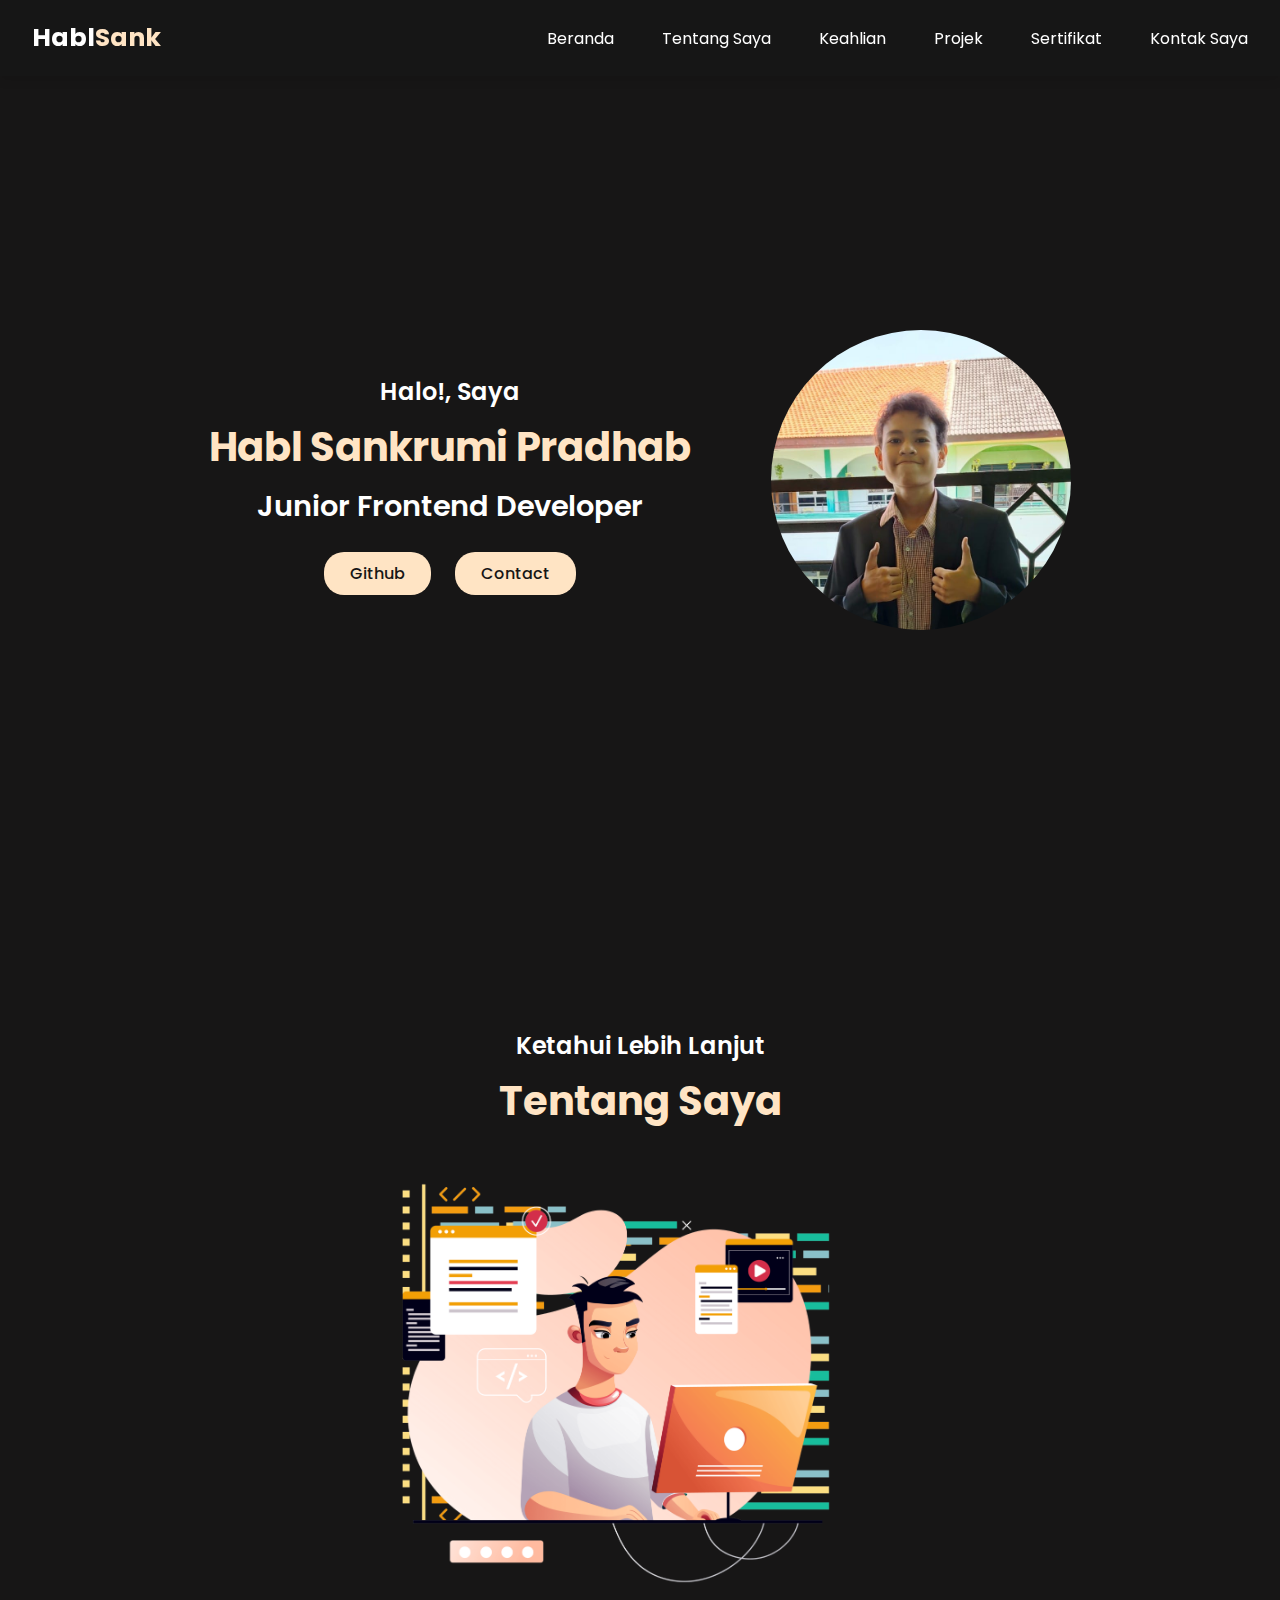
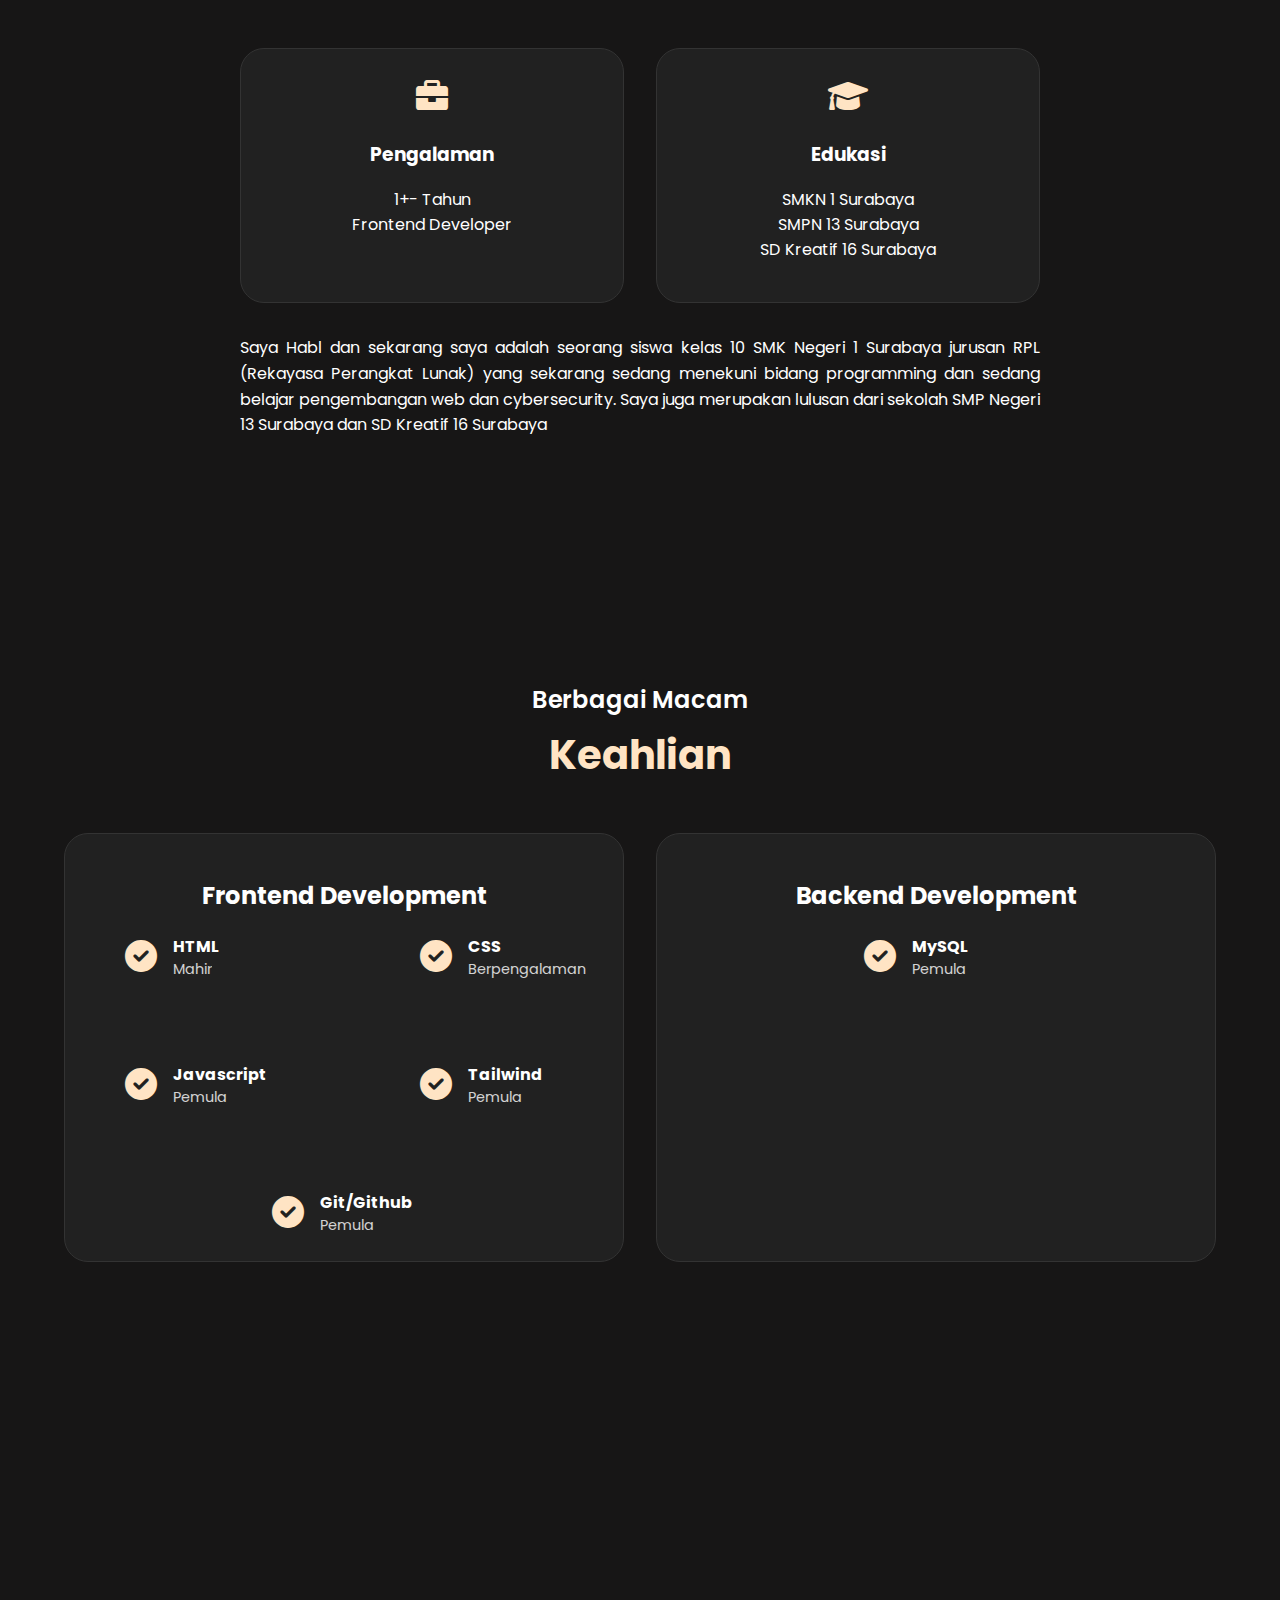
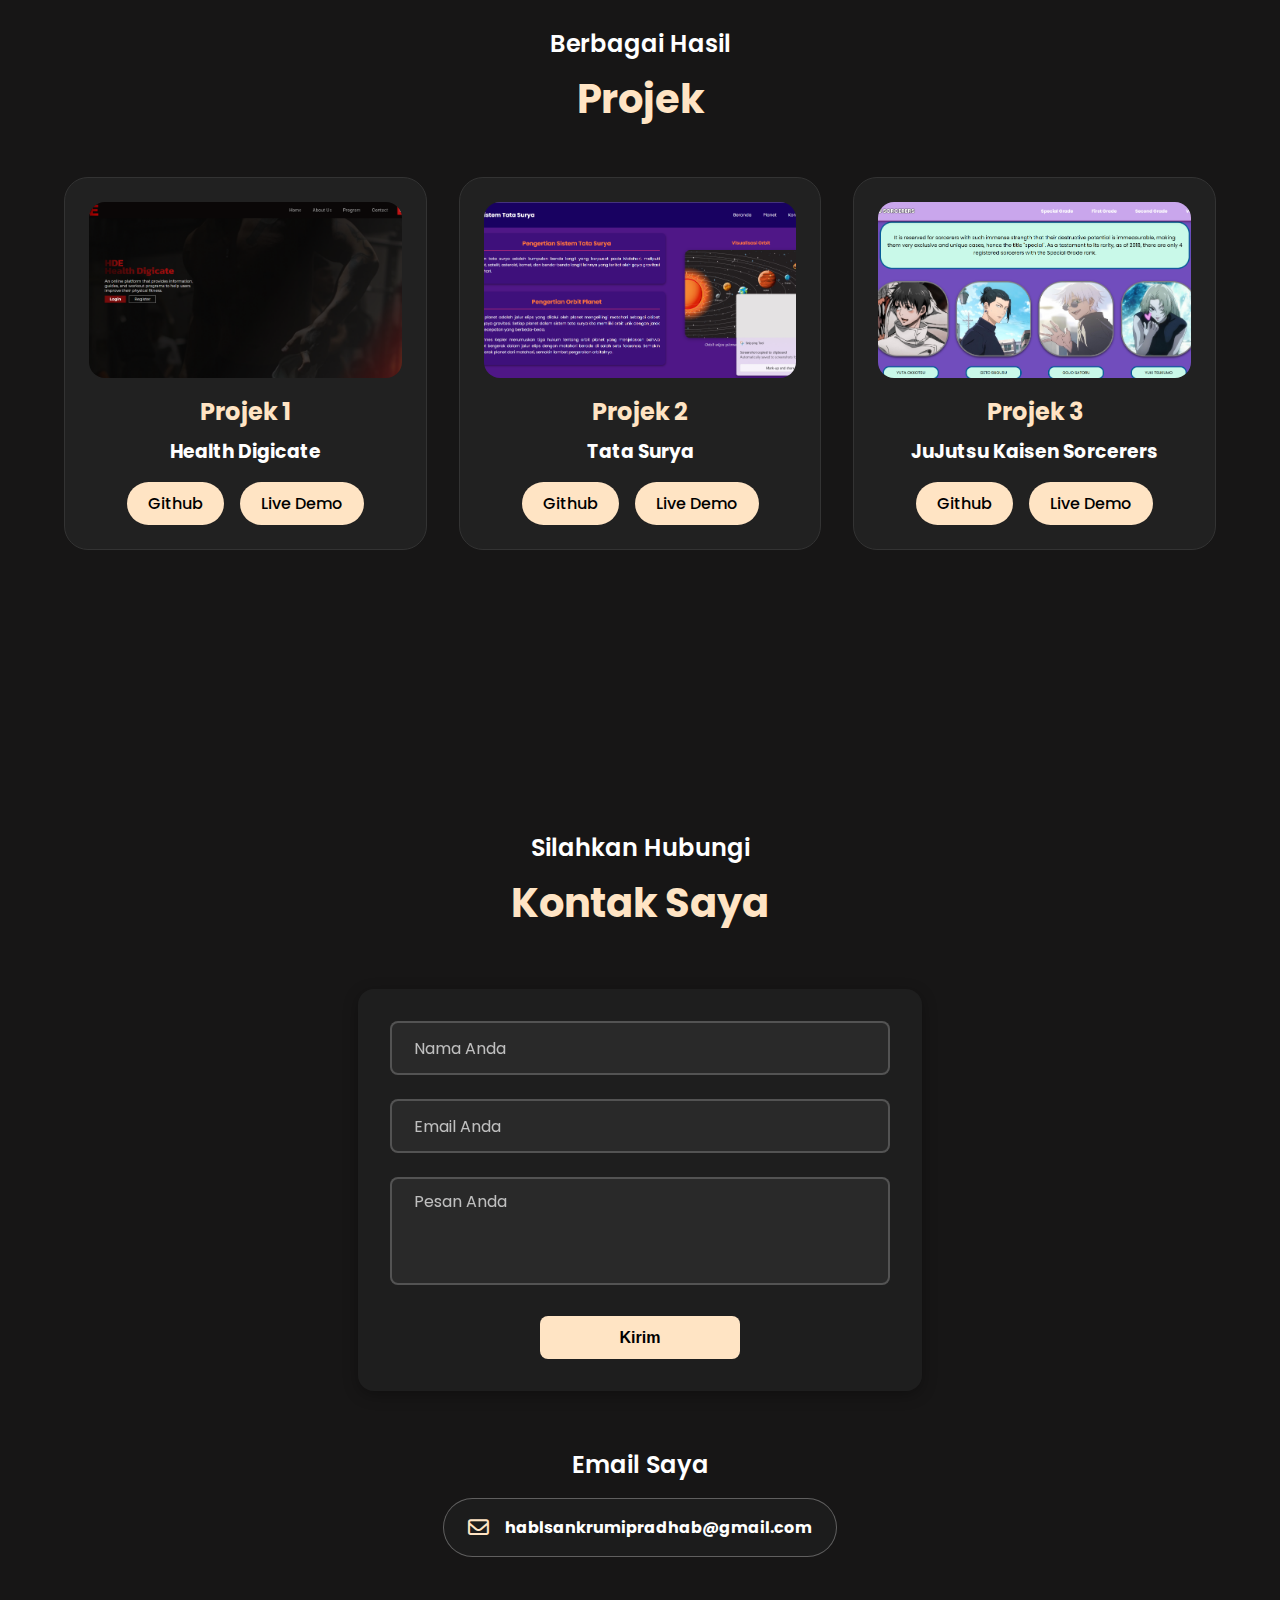
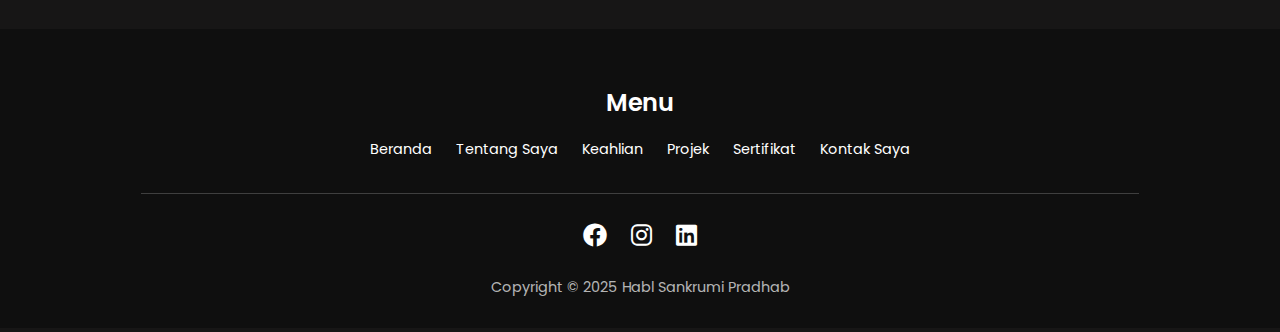
<file: index.html>
<!DOCTYPE html>
<html lang="en">
  <head>
    <meta charset="UTF-8" />
    <meta name="viewport" content="width=device-width, initial-scale=1.0" />
    <link rel="stylesheet" href="style.css" />
    <link rel="stylesheet" href="https://cdnjs.cloudflare.com/ajax/libs/font-awesome/6.0.0-beta3/css/all.min.css">
    <link rel="preconnect" href="https://fonts.googleapis.com" />
    <link rel="preconnect" href="https://fonts.gstatic.com" crossorigin />
    <link href="https://fonts.googleapis.com/css2?family=Poppins:ital,wght@0,100;0,200;0,300;0,400;0,500;0,600;0,700;0,800;0,900;1,100;1,200;1,300;1,400;1,500;1,600;1,700;1,800;1,900&display=swap"
      rel="stylesheet"/>
    <title>Portofolio</title>

  </head>
  <body>
    <header>
      <nav>
        <div class="judul">
          <h1>Habl</h1>
          <h2>Sank</h2>
        </div>
        <div class="navbar-nav">
          <ul class="menu">
            <li><a href="#home">Beranda</a></li>
            <li><a href="#about">Tentang Saya</a></li>
            <li><a href="#skill">Keahlian</a></li>
            <li><a href="#project">Projek</a></li>
            <li><a href="#certificate">Sertifikat</a></li>
            <li><a href="#contact">Kontak Saya</a></li>
          </ul>
        </div>

        <div class="hamburger-container">
          <button class="hamburger"><i class="fa-solid fa-bars"></i></button>
        </div>

      </nav>
    </header>

    <section>
      <div class="home" id="home">
        <div class="home-page">

          <div class="home-text">
            <p class="paragraph-home">Halo!, Saya</p>
            <h1 class="name-home">Habl Sankrumi Pradhab</h1>
            <p class="paragraph-2-home">Junior Frontend Developer</p>
          </div>

          <div class="home-link">
            <a href="https://github.com/HablSank" class="github-link">Github</a>
            <a href="http://wa.me/6281259065059" class="contact-link">Contact</a>
          </div>

        </div>

        <div class="photo-home">
          <img class="photo-habl" src="assets/hablsank.jpg" alt="foto-habl">
        </div>

      </div>
    </section>


    <section>
      <div class="about" id="about">
        <div class="about-text"> 
          <p class="paragraph-home">Ketahui Lebih Lanjut</p>
          <h1 class="name-home">Tentang Saya</h1></div>
        <div class="section-about-container">

          <div class="about-picture">
            <img src="assets/fotoabout.png" alt="about-photo" class="about-photo-1">
          </div>

          <div class="about-detail-container">
            <div class="about-container">
              <div class="detail-container-1">
                <div class="icon-detail"><i class="fa-solid fa-briefcase"></i></div>
                <h3>Pengalaman</h3>
                <p> 1+- Tahun <br>Frontend Developer</p>
              </div>
              <div class="detail-container-1">
                <div class="icon-detail"><i class="fa-solid fa-graduation-cap"></i></div>
                <h3>Edukasi</h3>
                <p> SMKN 1 Surabaya <br>SMPN 13 Surabaya <br> SD Kreatif 16 Surabaya</p>
              </div>
            </div>
            <div class="text-about-container">
              <p>Saya Habl dan sekarang saya adalah seorang siswa kelas 10 SMK Negeri 1 Surabaya jurusan RPL (Rekayasa Perangkat Lunak) yang sekarang sedang menekuni bidang programming dan sedang belajar pengembangan web dan cybersecurity. Saya juga merupakan lulusan dari sekolah SMP Negeri 13 Surabaya dan SD Kreatif 16 Surabaya</p>
            </div>
          </div>        
        </div>
      </div>
    </section>

    <section>
      <div class="skill" id="skill">
        <div class="skill-text">
          <p class="paragraph-home">Berbagai Macam</p>
          <h1 class="name-home">Keahlian</h1>
        </div>
      <div class="skill-detail-container">
        <div class="skill-container">
          <div class="detail-container-2">
            <h2 class="skill-title">Frontend Development</h2>
            <div class="article-container">
              <article>
                <div class="icon-detail"><i class="fa-solid fa-circle-check"></i></div>
                <div>
                  <h3>HTML</h3>
                  <p>Mahir</p>
                </div>
              </article>
              <article>
                <div class="icon-detail"><i class="fa-solid fa-circle-check"></i></div>
                <div>
                  <h3>CSS</h3>
                  <p>Berpengalaman</p>
                </div>
              </article>
              <article>
                <div class="icon-detail"><i class="fa-solid fa-circle-check"></i></div>
                <div>
                  <h3>Javascript</h3>
                  <p>Pemula</p>
                </div>
              </article>
              <article>
                <div class="icon-detail"><i class="fa-solid fa-circle-check"></i></div>
                <div>
                  <h3>Tailwind</h3>
                  <p>Pemula</p>
                </div>
              </article>
              <article>
                <div class="icon-detail"><i class="fa-solid fa-circle-check"></i></div>
                <div>
                  <h3>Git/Github</h3>
                  <p>Pemula</p>
                </div>
              </article>

            </div>
          </div>
          <div class="detail-container-2">
            <h2 class="skill-title">Backend Development</h2>
            <div class="article-container">
              <article>
                <div class="icon-detail"><i class="fa-solid fa-circle-check"></i></div>
                <div>
                  <h3>MySQL</h3>
                  <p>Pemula</p>
                </div>
              </article>
            </div>
          </div>
        </div>
      </div>
    </div>
    </section>

    <section>
      <div class="project" id="project">
        <div class="project-text">
          <p class="paragraph-home">Berbagai Hasil</p>
          <h1 class="name-home">Projek</h1>
        </div>
        <div class="project-detail-container">
          <div class="detail-container-3 color-container">
            <div class="article-container">
              <img class="project-image" src="assets/Project HDE.png" alt="Project Health Digicate">
            </div>
            <h2 class="project-title">Projek 1</h2>
            <h3 class="project-sub-title">Health Digicate</h3>
            <div class="project-link">
              <a href="https://github.com/HablSank/ITC-Project">Github</a>
              <a href="https://hablsank.github.io/ITC-Project/">Live Demo</a>
            </div>
          </div>
          <div class="detail-container-3 color-container">
            <div class="article-container">
              <img class="project-image" src="assets/project orbit.png" alt="Project Tata Surya">
            </div>
            <h2 class="project-title">Projek 2</h2>
            <h3 class="project-sub-title">Tata Surya</h3>
            <div class="project-link">
              <a href="#project">Github</a>
              <a href="#project">Live Demo</a>
            </div>
          </div>
          <div class="detail-container-3 color-container">
            <div class="article-container">
              <img class="project-image" src="assets/Project JJK.png" alt="Project Jujutsu Kaisen Sorcerers">
            </div>
            <h2 class="project-title">Projek 3</h2>
            <h3 class="project-sub-title">JuJutsu Kaisen Sorcerers</h3>
            <div class="project-link">
              <a href="https://github.com/HablSank/Jujutsu-Website">Github</a>
              <a href="https://hablsank.github.io/Jujutsu-Website/">Live Demo</a>
            </div>
          </div>
        </div>
      </div>
    </section>


    <section>
      <div class="contact" id="contact">
        <div class="contact-text">
          <p class="paragraph-home">Silahkan Hubungi</p>
          <h1 class="name-home">Kontak Saya</h1>
        </div>
        <div class="contact-form">
            <form>
                <div class="input-group">
                    <input type="text" id="name" placeholder=" " required>
                    <label for="name">Nama Anda</label>
                </div>
                <div class="input-group">
                    <input type="email" id="email" placeholder=" " required>
                    <label for="email">Email Anda</label>
                </div>
                <div class="input-group">
                    <textarea id="message" placeholder=" " rows="4" required></textarea>
                    <label for="message">Pesan Anda</label>
                </div>
                <button type="submit">Kirim</button>
            </form>
        </div>
        <div class="contact-email">
          <p class="paragraph-home">Email Saya</p>
          <div class="email">
            <div class="icon-email"><i class="fa-regular fa-envelope"></i></div>
            <h2><a href="mailto:hablsankrumipradhab@gmail.com">hablsankrumipradhab@gmail.com</a></h2>
          </div>
        </div>
      </div>
    </section>

    <footer>
        <div class="shortcut-menu">
          <p class="paragraph-home">Menu</p>
          <ul class="menu">
            <li><a href="#home">Beranda</a></li>
            <li><a href="#about">Tentang Saya</a></li>
            <li><a href="#skill">Keahlian</a></li>
            <li><a href="#project">Projek</a></li>
            <li><a href="#certificate">Sertifikat</a></li>
            <li><a href="#contact">Kontak Saya</a></li>
          </ul>
        </div>
      <div class="footer-divider"></div>
      <div class="social-media">
        <a href="https://www.facebook.com/share/1EAqMPWF1z/" target="_blank"><i class="fab fa-facebook"></i></a>
        <!-- <a href="https://twitter.com" target="_blank"><i class="fab fa-twitter"></i></a> -->
        <a href="https://www.instagram.com/hablsank?igsh=YjV3ZGR1aHdkYmk3" target="_blank"><i class="fab fa-instagram"></i></a>
        <a href="https://www.linkedin.com/in/habl-sankrumi-pradhab-32588a354?utm_source=share&utm_campaign=share_via&utm_content=profile&utm_medium=android_app" target="_blank"><i class="fab fa-linkedin"></i></a>
      </div>
      <p>Copyright &#169; 2025 Habl Sankrumi Pradhab</p>
    </footer>
    <script src="main.js"></script>
  </body>
</html>
</file>
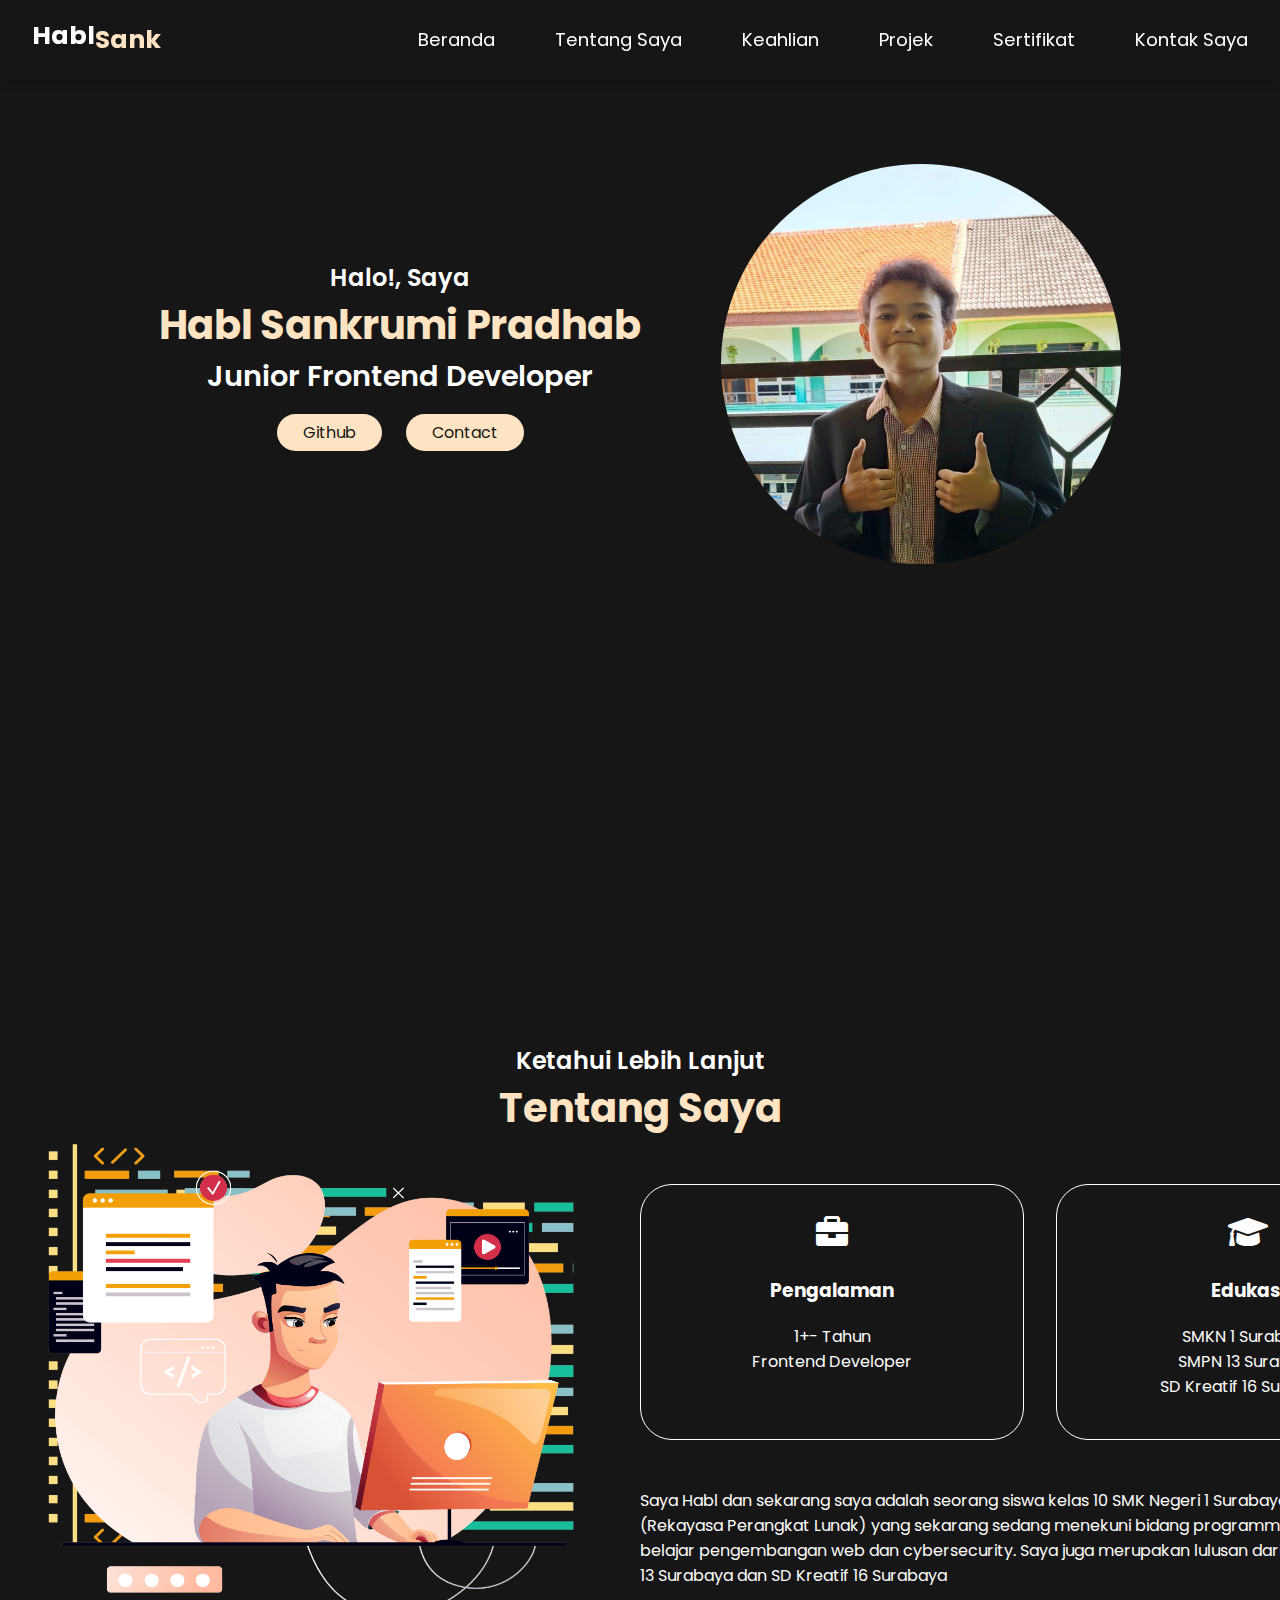
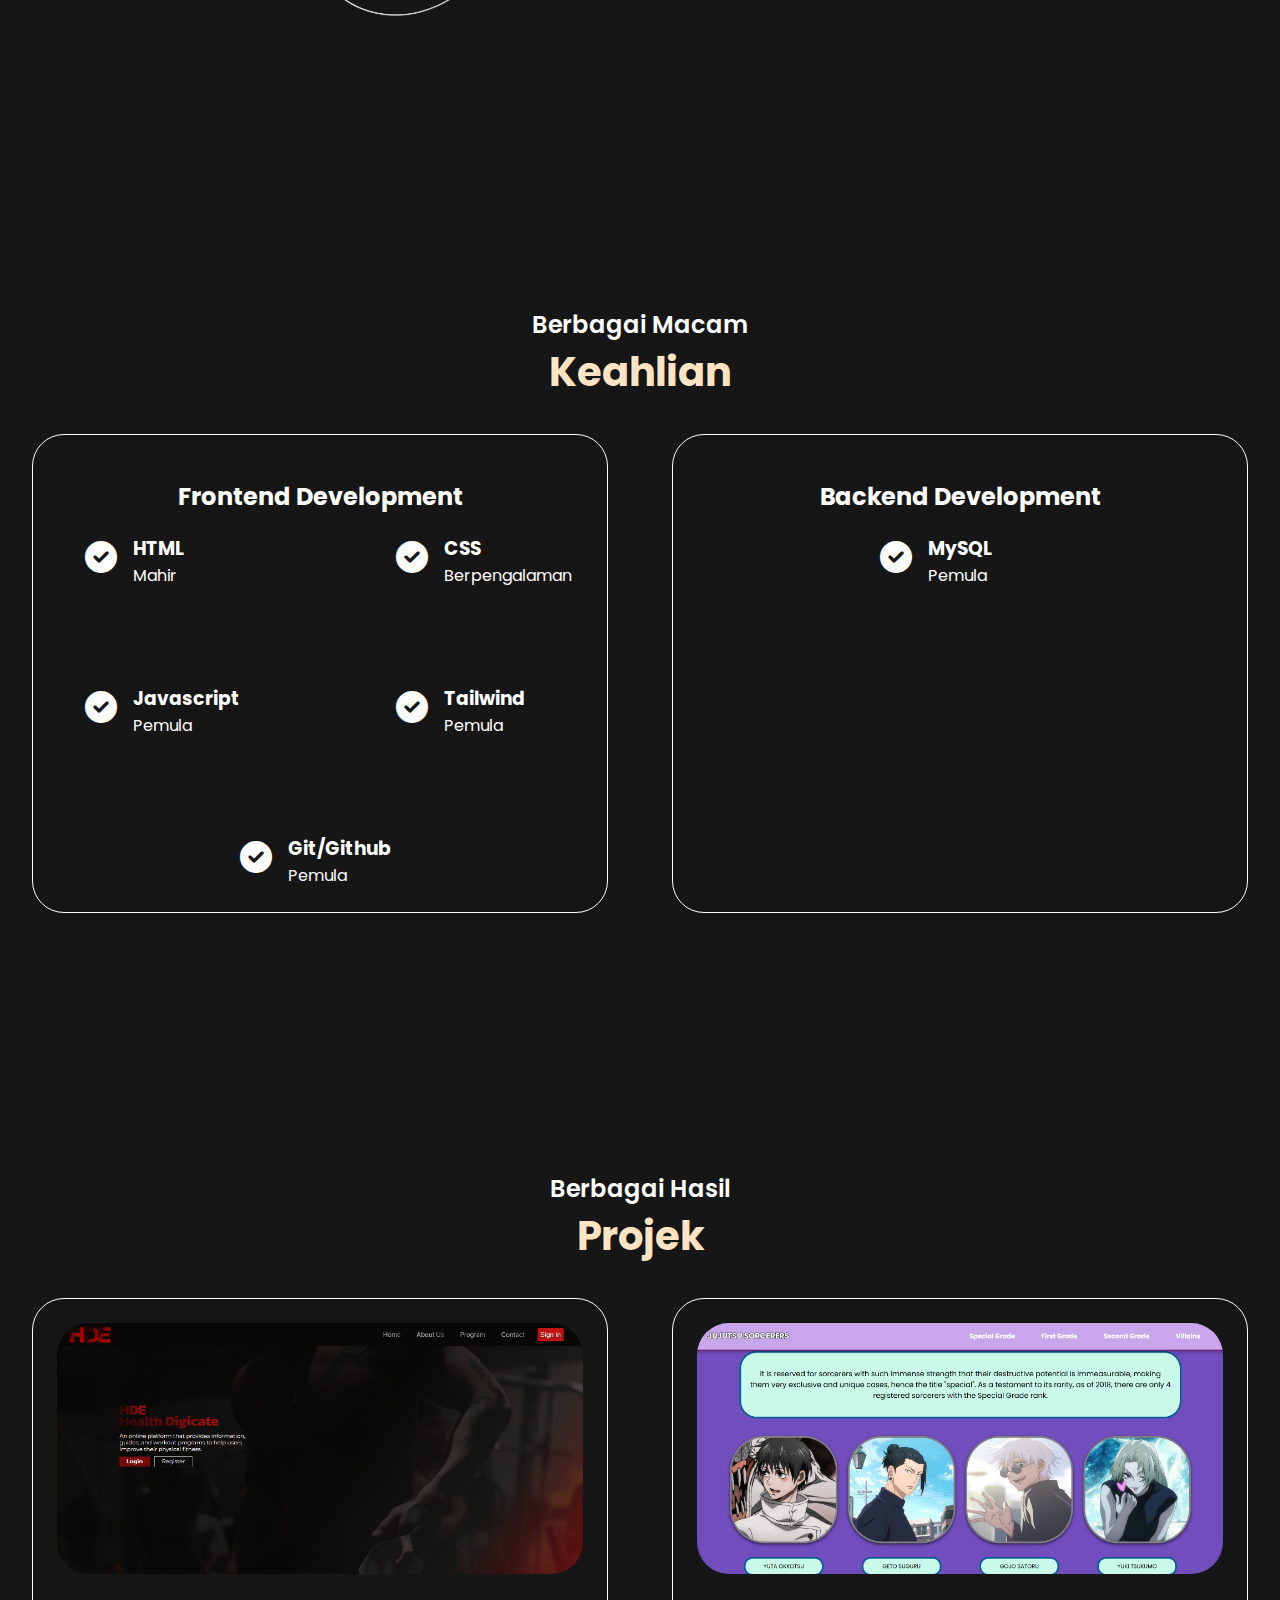
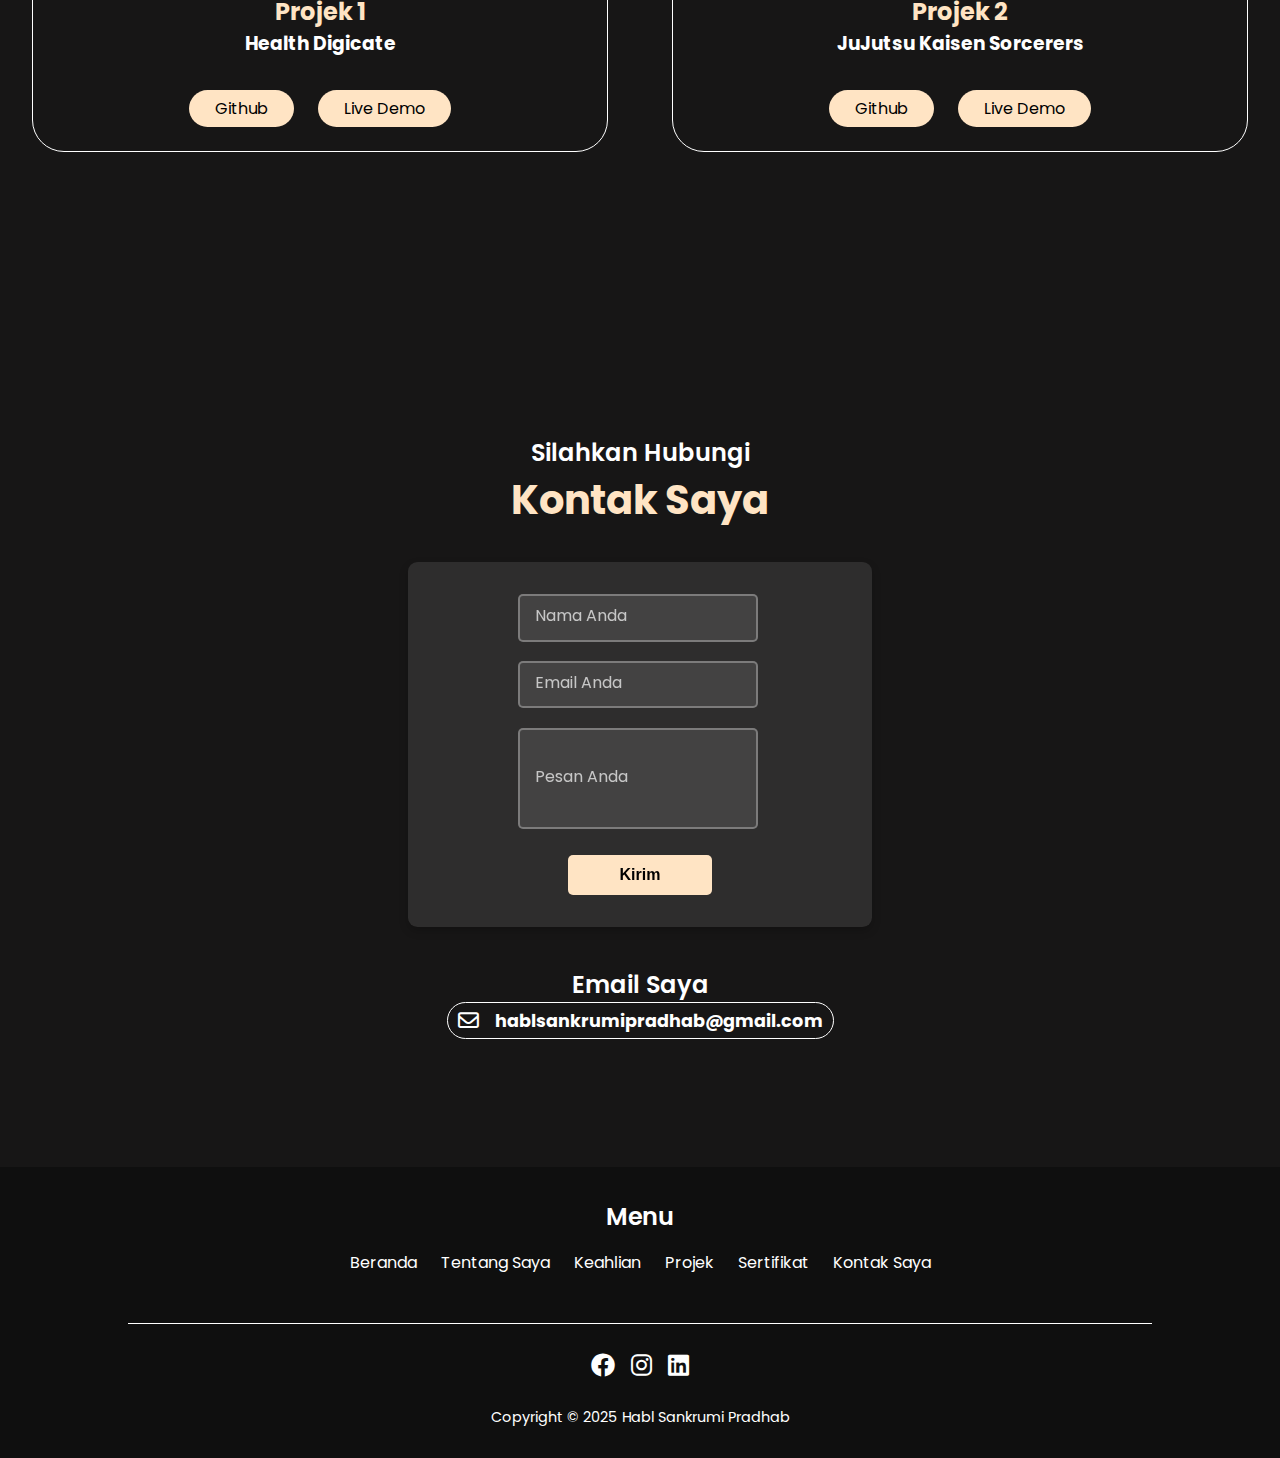
<file: porto.html>
<!DOCTYPE html>
<html lang="en">
  <head>
    <meta charset="UTF-8" />
    <meta name="viewport" content="width=device-width, initial-scale=1.0" />
    <link rel="stylesheet" href="porto.css" />
    <link rel="stylesheet" href="https://cdnjs.cloudflare.com/ajax/libs/font-awesome/6.0.0-beta3/css/all.min.css">
    <link rel="preconnect" href="https://fonts.googleapis.com" />
    <link rel="preconnect" href="https://fonts.gstatic.com" crossorigin />
    <link href="https://fonts.googleapis.com/css2?family=Poppins:ital,wght@0,100;0,200;0,300;0,400;0,500;0,600;0,700;0,800;0,900;1,100;1,200;1,300;1,400;1,500;1,600;1,700;1,800;1,900&display=swap"
      rel="stylesheet"/>
    <title>Portofolio</title>

  </head>
  <body>
    <header>
      <nav>
        <div class="judul">
          <h1>Habl</h1>
          <h2>Sank</h2>
        </div>
        <div class="navbar-nav">
          <ul class="menu">
            <li><a href="#home">Beranda</a></li>
            <li><a href="#about">Tentang Saya</a></li>
            <li><a href="#skill">Keahlian</a></li>
            <li><a href="#project">Projek</a></li>
            <li><a href="#certificate">Sertifikat</a></li>
            <li><a href="#contact">Kontak Saya</a></li>
          </ul>
        </div>

        <div class="hamburger-container">
          <button class="hamburger"><i class="fa-solid fa-bars"></i></button>
        </div>

      </nav>
    </header>

    <section>
      <div class="home" id="home">
        <div class="home-page">

          <div class="home-text">
            <p class="paragraph-home">Halo!, Saya</p>
            <h1 class="name-home">Habl Sankrumi Pradhab</h1>
            <p class="paragraph-2-home">Junior Frontend Developer</p>
          </div>

          <div class="home-link">
            <a href="https://github.com/HablSank" class="github-link">Github</a>
            <a href="http://wa.me/6281259065059" class="contact-link">Contact</a>
          </div>

        </div>

        <div class="photo-home">
          <img class="photo-habl" src="hablsank.jpg" alt="foto-habl">
        </div>

      </div>
    </section>


    <section>
      <div class="about" id="about">
        <div class="about-text"> 
          <p class="paragraph-home">Ketahui Lebih Lanjut</p>
          <h1 class="name-home">Tentang Saya</h1></div>
        <div class="section-about-container">

          <div class="about-picture">
            <img src="fotoabout.png" alt="about-photo" class="about-photo-1">
          </div>

          <div class="about-detail-container">
            <div class="about-container">
              <div class="detail-container-1">
                <div class="icon-detail"><i class="fa-solid fa-briefcase"></i></div>
                <h3>Pengalaman</h3>
                <p> 1+- Tahun <br>Frontend Developer</p>
              </div>
              <div class="detail-container-1">
                <div class="icon-detail"><i class="fa-solid fa-graduation-cap"></i></div>
                <h3>Edukasi</h3>
                <p> SMKN 1 Surabaya <br>SMPN 13 Surabaya <br> SD Kreatif 16 Surabaya</p>
              </div>
            </div>
            <div class="text-about-container">
              <p>Saya Habl dan sekarang saya adalah seorang siswa kelas 10 SMK Negeri 1 Surabaya jurusan RPL (Rekayasa Perangkat Lunak) yang sekarang sedang menekuni bidang programming dan sedang belajar pengembangan web dan cybersecurity. Saya juga merupakan lulusan dari sekolah SMP Negeri 13 Surabaya dan SD Kreatif 16 Surabaya</p>
            </div>
          </div>        
        </div>
      </div>
    </section>

    <section>
      <div class="skill" id="skill">
        <div class="skill-text">
          <p class="paragraph-home">Berbagai Macam</p>
          <h1 class="name-home">Keahlian</h1>
        </div>
      <div class="skill-detail-container">
        <div class="skill-container">
          <div class="detail-container-2">
            <h2 class="skill-title">Frontend Development</h2>
            <div class="article-container">
              <article>
                <div class="icon-detail"><i class="fa-solid fa-circle-check"></i></div>
                <div>
                  <h3>HTML</h3>
                  <p>Mahir</p>
                </div>
              </article>
              <article>
                <div class="icon-detail"><i class="fa-solid fa-circle-check"></i></div>
                <div>
                  <h3>CSS</h3>
                  <p>Berpengalaman</p>
                </div>
              </article>
              <article>
                <div class="icon-detail"><i class="fa-solid fa-circle-check"></i></div>
                <div>
                  <h3>Javascript</h3>
                  <p>Pemula</p>
                </div>
              </article>
              <article>
                <div class="icon-detail"><i class="fa-solid fa-circle-check"></i></div>
                <div>
                  <h3>Tailwind</h3>
                  <p>Pemula</p>
                </div>
              </article>
              <article>
                <div class="icon-detail"><i class="fa-solid fa-circle-check"></i></div>
                <div>
                  <h3>Git/Github</h3>
                  <p>Pemula</p>
                </div>
              </article>

            </div>
          </div>
          <div class="detail-container-2">
            <h2 class="skill-title">Backend Development</h2>
            <div class="article-container">
              <article>
                <div class="icon-detail"><i class="fa-solid fa-circle-check"></i></div>
                <div>
                  <h3>MySQL</h3>
                  <p>Pemula</p>
                </div>
              </article>
            </div>
          </div>
        </div>
      </div>
    </div>
    </section>

    <section>
      <div class="project" id="project">
        <div class="project-text">
          <p class="paragraph-home">Berbagai Hasil</p>
          <h1 class="name-home">Projek</h1>
        </div>
        <div class="project-detail-container">
          <div class="detail-container-3 color-container">
            <div class="article-container">
              <img class="project-image" src="Project HDE.png" alt="Project Health Digicate">
            </div>
            <h2 class="project-title">Projek 1</h2>
            <h3 class="project-sub-title">Health Digicate</h3>
            <div class="project-link">
              <a href="https://github.com/HablSank/ITC-Project">Github</a>
              <a href="https://hablsank.github.io/ITC-Project/">Live Demo</a>
            </div>
          </div>
          <div class="detail-container-3 color-container">
            <div class="article-container">
              <img class="project-image" src="Project JJK.png" alt="Project Jujutsu Kaisen Sorcerers">
            </div>
            <h2 class="project-title">Projek 2</h2>
            <h3 class="project-sub-title">JuJutsu Kaisen Sorcerers</h3>
            <div class="project-link">
              <a href="https://github.com/HablSank/Jujutsu-Website">Github</a>
              <a href="https://hablsank.github.io/Jujutsu-Website/">Live Demo</a>
            </div>
          </div>
          <!-- <div class="detail-container-3 color-container">
            <div class="article-container">
              <img class="project-image" src="coming-soon.jpg" alt="Project Coming Soon">
            </div>
            <h2 class="project-title">Projek 3</h2>
            <h3 class="project-sub-title">*AKAN DATANG*</h3>
            <div class="project-link">
              <a href="#project">Github</a>
              <a href="#project">Live Demo</a>
            </div>
          </div> -->
        </div>
      </div>
    </section>


    <section>
      <div class="contact" id="contact">
        <div class="contact-text">
          <p class="paragraph-home">Silahkan Hubungi</p>
          <h1 class="name-home">Kontak Saya</h1>
        </div>
        <div class="contact-form">
            <form>
                <div class="input-group">
                    <input type="text" id="name" placeholder=" " required>
                    <label for="name">Nama Anda</label>
                </div>
                <div class="input-group">
                    <input type="email" id="email" placeholder=" " required>
                    <label for="email">Email Anda</label>
                </div>
                <div class="input-group">
                    <textarea id="message" placeholder=" " rows="4" required></textarea>
                    <label for="message">Pesan Anda</label>
                </div>
                <button type="submit">Kirim</button>
            </form>
        </div>
        <div class="contact-email">
          <p class="paragraph-home">Email Saya</p>
          <div class="email">
            <div class="icon-email"><i class="fa-regular fa-envelope"></i></div>
            <h2><a href="mailto:hablsankrumipradhab@gmail.com">hablsankrumipradhab@gmail.com</a></h2>
          </div>
        </div>
      </div>
    </section>

    <footer>
        <div class="shortcut-menu">
          <p class="paragraph-home">Menu</p>
          <ul class="menu">
            <li><a href="#home">Beranda</a></li>
            <li><a href="#about">Tentang Saya</a></li>
            <li><a href="#skill">Keahlian</a></li>
            <li><a href="#project">Projek</a></li>
            <li><a href="#certificate">Sertifikat</a></li>
            <li><a href="#contact">Kontak Saya</a></li>
          </ul>
        </div>
      <div class="footer-divider"></div>
      <div class="social-media">
        <a href="https://www.facebook.com/share/1EAqMPWF1z/" target="_blank"><i class="fab fa-facebook"></i></a>
        <!-- <a href="https://twitter.com" target="_blank"><i class="fab fa-twitter"></i></a> -->
        <a href="https://www.instagram.com/hablsank?igsh=YjV3ZGR1aHdkYmk3" target="_blank"><i class="fab fa-instagram"></i></a>
        <a href="https://www.linkedin.com/in/habl-sankrumi-pradhab-32588a354?utm_source=share&utm_campaign=share_via&utm_content=profile&utm_medium=android_app" target="_blank"><i class="fab fa-linkedin"></i></a>
      </div>
      <p>Copyright &#169; 2025 Habl Sankrumi Pradhab</p>
    </footer>
    <script src="main.js"></script>
  </body>
</html>
</file>
<file: style.css>
body, html {
    background-color: #171616;
    margin: 0;
    padding: 0;
    scroll-behavior: smooth;
    font-family: 'Poppins', sans-serif;
    overflow-x: hidden; 
    scroll-padding-top: 70px;
}


.judul {
    display: flex;
    align-items: center;
}

.judul h1, .judul h2 {
    font-size: 25px;
    margin: 0.5rem 0;
}

.judul h1 {
    color: white;
}

.judul h2 {
    color: bisque;
}

nav {
    display: flex;
    align-items: center;
    justify-content: space-between;
    padding: 0.5rem 2rem;
    background: rgba(23, 22, 22, 0.8);
    backdrop-filter: blur(10px);
    -webkit-backdrop-filter: blur(10px);
    box-shadow: 0 4px 10px rgba(0, 0, 0, 0.1);
    text-decoration: none;
    position: fixed;
    top: 0;
    left: 0;
    right: 0;
    z-index: 9999;
    height: 60px;
}

.navbar-nav ul {
    display: flex;
    gap: 3rem;
    list-style: none;
    justify-content: center;
    align-items: center;
    text-align: center;
    margin: 0;
    padding: 0;
}

.navbar-nav {
    transition: all 0.3s ease-in;
}

.navbar-nav a {
    text-decoration: none;
    color: white;
    font-size: 1rem;
    transition: all 0.2s ease;
}

.navbar-nav a:hover {
    color: bisque;
}

.hamburger-container {
    display: none;
}

.hamburger-container button {
    display: none;
    background-color: transparent;
    border: none;
    cursor: pointer;
    padding: 0.5rem;
}

.hamburger-container button i {
    font-size: 1.5rem;
    color: white;
}

section {
    padding: 80px 5% 40px;
    min-height: 100vh;
    box-sizing: border-box;
    display: flex;
    flex-direction: column;
    justify-content: center;
}


.home {
    display: flex;
    justify-content: center;
    align-items: center;
    gap: 5rem;
    padding: 80px;
}

.home-text {
    text-align: center;
}

.name-home {
    color: bisque;
    font-size: 2.5rem;
    margin: 0.5rem 0;
}

.paragraph-home, .paragraph-2-home {
    color: white; 
    font-weight: 600;
    margin: 0.5rem 0;
}

.paragraph-home {
    font-size: 1.5rem;
}

.paragraph-2-home {
    font-size: 1.8rem;
    margin-bottom: 1rem;
}

.home-link {
    display: flex;
    justify-content: center;
    margin-top: 1.5rem;
    gap: 1.5rem;
}

.home-link a {
    border-radius: 20px;
    padding: 8px 25px;
    background-color: bisque;
    transition: all 0.2s ease;
    border: 1px solid transparent;
    text-decoration: none;
    color: #171616;
    font-weight: 500;
}

.home-link a:hover {
    color: white;
    background-color: #171616;
    border: 1px solid bisque;
}

.photo-home {
    display: flex;
    justify-content: center;
    align-items: center;
}

.photo-habl {
    border-radius: 50%;
    height: 350px;
    width: 350px;
    object-fit: cover;
}


.about-text, .skill-text, .project-text, .contact-text {
    text-align: center;
    margin-top: 3rem;
    margin-bottom: 3rem;
}

.section-about-container {
    display: flex;
    gap: 4rem;
    justify-content: center;
    align-items: center;
    flex-wrap: wrap;
}

.about-photo-1 {
    max-width: 100%;
    height: auto;
    max-height: 450px;
    border-radius: 10px;
}

.about-container {
    display: flex;
    gap: 2rem;
    margin-bottom: 2rem;
    flex-wrap: wrap;
}  
.text-about-container {
    text-align: justify;
}
.about-detail-container {
    max-width: 600px;
}

.icon-detail {
    font-size: 2rem;
    color: bisque;
}

.detail-container-1, .detail-container-2, .detail-container-3 {
    padding: 1.5rem;
    background: #212121;
    color: white;
    border-radius: 1.5rem;
    border: 1px solid #333;
    text-align: center;
    transition: all 0.3s ease;
    flex: 1;
    min-width: 200px;
}

.detail-container-1:hover, .detail-container-2:hover {
    color: black;
    background: bisque;
    border: 1px solid #333;
}

.detail-container-1:hover .icon-detail, .detail-container-2:hover .icon-detail {
    color: #171616;
}

.text-about-container {
    color: white;
    line-height: 1.6;
}


.skill-container {
    display: flex;
    justify-content: center;
    flex-wrap: wrap;
    gap: 2rem;
}

.detail-container-2 {
    margin-bottom: 2rem;
    flex: 1;
    min-width: 280px;
}

.article-container {
    display: flex;
    flex-wrap: wrap;
    gap: 5rem;
    justify-content: space-around;

}

article {
    display: flex;
    align-items: center;
    justify-content: left;
    text-align: left;
    gap: 1rem;
    width: 9rem;
}

article h3 {
    margin: 0;
    font-size: 1rem;
}

article p {
    margin: 0;
    font-size: 0.9rem;
    opacity: 0.8;
}

/* Project section improvements */
.project-detail-container {
    display: flex;
    justify-content: center;
    flex-wrap: wrap;
    gap: 2rem;
}

.detail-container-3 {
    flex: 1;
    min-width: 280px;
    max-width: 400px;
    transition: transform 0.3s ease;
}

.detail-container-3:hover {
    transform: translateY(-10px);
}

.project-image {
    width: 100%;
    height: auto;
    border-radius: 1rem;
    object-fit: cover;
    aspect-ratio: 16/9;
}

.project-title {
    color: bisque;
    margin: 1rem 0 0.5rem;
}

.project-sub-title {
    margin: 0 0 1rem;
}

.project-link {
    display: flex;
    justify-content: center;
    gap: 1rem;
}

.project-link a {
    border-radius: 30px;
    padding: 8px 20px;
    text-decoration: none;
    color: black;
    background-color: bisque;
    transition: all 0.2s ease;
    border: 1px solid transparent;
    font-weight: 500;
}

.project-link a:hover {
    color: white;
    background-color: #171616;
    border: 1px solid bisque;
}

/* Contact section improvements */
.contact {
    display: flex;
    flex-direction: column;
    align-items: center;
    width: 100%;
}

.contact-form {
    background: rgba(33, 33, 33, 0.8);
    padding: 2rem;
    border-radius: 1rem;
    backdrop-filter: blur(10px);
    box-shadow: 0 4px 15px rgba(0, 0, 0, 0.3);
    width: 90%;
    max-width: 500px;
    margin-bottom: 2rem;
}

.input-group {
    position: relative;
    width: 100%;
    margin-bottom: 1.5rem;
}

.input-group input,
.input-group textarea {
    width: 100%;
    padding: 1rem;
    border: 2px solid rgba(255, 255, 255, 0.2);
    border-radius: 0.5rem;
    background: rgba(255, 255, 255, 0.05);
    color: white;
    outline: none;
    font-size: 1rem;
    resize: none;
    box-sizing: border-box;
}

.input-group label {
    position: absolute;
    left: 1rem;
    top: 50%;
    transform: translateY(-50%);
    transition: 0.3s;
    color: rgba(255, 255, 255, 0.7);
    font-size: 1rem;
    pointer-events: none;
    background: transparent;
    padding: 0 0.5rem;
}

.input-group textarea + label {
    top: 1.5rem;
}

.input-group input:focus + label,
.input-group textarea:focus + label,
.input-group input:not(:placeholder-shown) + label,
.input-group textarea:not(:placeholder-shown) + label {
    top: 0;
    font-size: 0.8rem;
    color: bisque;
    background: #212121;
    padding: 0 0.5rem;
}

.contact-email {
    text-align: center;
    margin: 1rem 0;
    width: 100%;
}

.contact-form button {
    width: 100%;
    max-width: 200px;
    padding: 0.8rem;
    border: none;
    background: bisque;
    color: black;
    font-size: 1rem;
    font-weight: 600;
    border-radius: 0.5rem;
    cursor: pointer;
    transition: 0.2s;
    display: block;
    margin: 1.5rem auto 0;
}

.contact-form button:hover {
    background: #171616;
    color: white;
    border: 1px solid bisque;
}

.contact-form button:active {
    transform: scale(0.98);
}

.email {
    display: flex;
    align-items: center;
    padding: 0.8rem 1.5rem;
    border: 1px solid rgba(255, 255, 255, 0.3);
    border-radius: 2rem;
    color: white;
    margin: 1rem auto;
    max-width: fit-content;
    background: rgba(33, 33, 33, 0.5);
}

.email h2 {
    font-size: 1rem;
    margin: 0 0 0 1rem;
    word-break: break-all;
}

.email a {
    text-decoration: none;
    color: white;
}

.email a:hover {
    color: bisque;
}

.icon-email {
    font-size: 1.3rem;
    color: bisque;
}

/* Footer improvements */
footer {
    background-color: #0f0f0f;
    padding: 3rem 1rem 1rem;
    text-align: center;
}

.shortcut-menu {
    margin-bottom: 2rem;
}

.shortcut-menu ul {
    display: flex;
    flex-wrap: wrap;
    justify-content: center;
    gap: 1.5rem;
    padding: 0;
    margin: 1rem 0;
}

.shortcut-menu li {
    list-style: none;
}

.shortcut-menu a {
    text-decoration: none;
    color: white;
    transition: all 0.2s ease;
    font-size: 0.9rem;
}

.shortcut-menu a:hover {
    color: bisque;
}

.footer-divider {
    width: 80%;
    height: 1px;
    background: rgba(255, 255, 255, 0.2);
    margin: 1.5rem auto;
}

.social-media {
    display: flex;
    justify-content: center;
    gap: 1.5rem;
    margin: 1.5rem 0;
}

.social-media a {
    color: white;
    font-size: 1.5rem;
    transition: all 0.2s ease;
}

.social-media a:hover {
    color: bisque;
    transform: scale(1.2);
}

footer p {
    color: rgba(255, 255, 255, 0.7);
    margin-top: 1rem;
    font-size: 0.9rem;
}

/* Responsive Breakpoints */
@media (max-width: 1400px) {
    .home {
        padding-top: 100px;
    }
    
    .photo-habl {
        width: 300px;
        height: 300px;
    }
    .section-about-container img {
        display: flex;
        justify-content: center;
    }
    .about-photo-1 {
        max-width: 90%;
    }
    
    .about-detail-container {
        width: 100%;
        max-width: 800px;
    }
}

@media (max-width: 1200px) {
    .section-about-container {
        flex-direction: column;
        gap: 2rem;
    }
    
    .about-photo-1 {
        max-width: 80%;
        margin: 0 auto;
    }
    
    section {
        padding: 70px 3% 40px;
    }
}

@media (max-width: 1024px) {
    .hamburger-container {
        display: block;
    }
    
    .hamburger-container button {
        display: block;
    }
    
    .navbar-nav {
        position: fixed;
        left: -100%;
        top: 70px;
        height: 100vh;
        width: 100%;
        background-color: rgba(23, 22, 22, 0.95);
        backdrop-filter: blur(10px);
        z-index: 999;
        transition: left 0.3s ease;
    }
    
    .navbar-nav.active {
        left: 0;
    }
    
    .navbar-nav ul {
        flex-direction: column;
        padding-top: 2rem;
        gap: 1.5rem;
    }
    
    .navbar-nav a {
        display: block;
        padding: 0.8rem 1.5rem;
        font-size: 1.2rem;
    }
    
    .home {
        flex-direction: column-reverse;
        gap: 2rem;
        padding-top: 120px;
        text-align: center;
    }
    
    .photo-habl {
        width: 250px;
        height: 250px;
    }
    
    .name-home {
        font-size: 2rem;
    }
    
    .paragraph-home {
        font-size: 1.2rem;
    }
    
    .paragraph-2-home {
        font-size: 1.5rem;
    }
    
    section {
        padding: 60px 4% 30px;
        min-height: auto;
    }
    
    .about-container {
        justify-content: center;
    }
    
    .detail-container-1, 
    .detail-container-2, 
    .detail-container-3 {
        min-width: 250px;
    }
    
    .skill-container {
        flex-direction: column;
    }
    
    .project-detail-container {
        justify-content: center;
    }
}


@media (max-width: 480px){

    .home {
    padding-top: 1.5rem;
    }
    .home-text {
        padding: 0;
        margin: 0 1rem 0 1rem;
    }
    .home-text p{
        font-size: 1.3rem;
    }
    .home-text h1 {
        font-size: 1.7rem;
    }
    .article-container {
        gap: 2rem;    
    }
    .email a {
        font-size: 0.7rem;
    }
    .icon-email {
        font-size: 1rem;
    }
}
</file>
<file: porto.css>
body, html {
    background-color: #171616;
    margin: 0;
    padding: 0;
    scroll-behavior: smooth;
    font-family: 'Poppins', sans-serif;
}
.judul{
    display: flex;
}
.judul h1 {
    color: white;
    font-size: 25px;
}
.judul h2 {
    color: bisque;
    font-size: 25px;
}
nav {
    display: flex;
    align-items: center;
    justify-content: space-between;
    padding: 0 2rem 0 2rem;
    background: transparent; 
    backdrop-filter: blur(10px);
    -webkit-backdrop-filter: blur(10px);
    box-shadow: 0 4px 10px rgba(0, 0, 0, 0.1);
    text-decoration: none;
    position: fixed;
    top: 0;
    left: 0;
    right: 0;
    z-index: 9999;
}
.navbar-nav.active {
    left: 0;
}
.navbar-nav ul {
    display: flex;
    gap: 60px;
    list-style: none;
    justify-content: center;
    align-items: center;
    text-align: center;
}
.navbar-nav {
    transition: all 0.3s ease-in;
}
.navbar-nav a{
    text-decoration: none;
    color: white;
    font-size: 1.15rem;
    transition: all 0.2s ease;
}
.navbar-nav a:hover {
    color: bisque;
}
.hamburger-container button {
    display: none;
    background-color: transparent;
    border: none;
}
.hamburger-container button i {
    font-size: 20px;
    color: white;
}
.hamburger-container{
    display: none;
}
section {
    padding-top: 4vh;
    height: 96vh;
    box-sizing: border-box;
    min-height: fit-content;
}
.home {
    display: flex;
    justify-content: center;
    gap: 5rem;
    height: 80vh;
    padding-top: 8rem;
}
.home-text {
    text-align: center;
    justify-content: center;
    padding-top: 6rem;
}
.name-home {
    color: white;
    font-size: 2.5rem;
    color: bisque;
    margin: 0;

}
.paragraph-home, .paragraph-2-home {
    color: white; 
    font-weight: 600;
    margin: 0;
}
.paragraph-home {
    font-size: 1.5rem;
}
.paragraph-2-home {
    font-size: 1.8rem;
    margin-bottom: 1rem;
}
.home-page a {
    text-decoration: none;
    color: #171616;
}
.home-link {
    display: flex;
    justify-content: center;
    margin-top: 1rem;
    gap: 1.5rem;
}
.home-link a{
    border-radius: 20px;
    padding: 5px 25px;
    background-color: bisque;
    transition: all 0.1s ease;
    border: 0.1px solid transparent;
}
.home-link a:hover {
    color: white;
    background-color: #171616;
    border: 0.1px solid bisque;
}

.photo-habl {
    border-radius: 50%;
    display: flex;
    height: 400px;
    width: 400px;
    margin: auto 0;
}


.about {
    position: relative;
}
.about-text {
    text-align: center;
    justify-content: center;
    padding-top: 6rem;
}
.section-about-container {
    gap: 4rem;
    height: 80%;
    display: flex;
    margin-left: 3rem;
}
.about-photo-1 {
    display: flex;
    height: 30rem;
    width: 33rem;
    margin: auto 0;
}
.about-container {
    gap: 2rem;
    margin-bottom: 2rem;
    margin-top: 2rem;
    display: flex;
}  
.about-detail-container{
    justify-content: center;
    flex-direction: column;
}
.about-container, .about-detail-container {
    display: flex;
    width: 50rem;
}
.icon-detail{
    font-size: 2rem;
}
.detail-container-1, .detail-container-2, .detail-container-3 {
    padding: 1.5rem;
    flex: 1;
    background: #171616;
    color: white;
    border-radius: 2rem;
    border: white 0.1rem solid;
    text-align: center;
}
.detail-container-1:hover, .detail-container-2:hover {
    color: black;
    background: bisque;
    border: black 0.1rem solid;
    transition: 0.7s ease;
}
.text-about-container {
    color: white;
}
  
.skill {
    position: relative;
}
.skill-text {
    text-align: center;
    justify-content: center;
    padding-top: 6rem;
}
.skill-detail-container{
    display: flex;
    justify-content: center;
    flex-direction: column;
}
.detail-container-2 {
    margin: 2rem 2rem 2rem 2rem;
}
.skill-container {
    display: flex;
    justify-content: center;
    gap: 0;
}
.article-container {
    display: flex;
    text-align: initial;
    flex-wrap: wrap;
    flex-direction: row;
    gap: 6rem;
    justify-content: space-around;
}
article {
    display: flex;
    width: 10rem;
    gap: 1rem;
    
}
article h3 {
    margin: 0;
}
article p {
    margin: 0;
}

.project {
    position: relative;
}
.project-text {
    text-align: center;
    justify-content: center;
    padding-top: 6rem;
}
.project-detail-container{
    display: flex;
    justify-content: center;
}
.detail-container-3 {
    margin: 2rem;
}
.project-image {
    width: 100%;
    border-radius: 2rem;
}
.project-title{
    color: bisque;
    margin-bottom: 0;
}
.project-sub-title {
    margin-top: 0;
}
.project-link {
    display: flex;
    justify-content: center;
    margin-top: 2rem;
    gap: 1.5rem;
}
.project-link a{
    border-radius: 30px;
    padding: 5px 25px;
    text-decoration: none;
    color: black;
    background-color: bisque;
    transition: all 0.1s ease;
    border: 0.1px solid transparent;
}
.project-link a:hover {
    color: white;
    background-color: #171616;
    border: 0.1px solid bisque;
}


.contact {
    display: flex;
    flex-direction: column;
    align-items: center;
    justify-content: center;
    width: 100%;
}

.contact-text {
    text-align: center;
    justify-content: center;
    align-items: center;
    display: flex;
    flex-direction: column;
    margin: 6rem 0 2rem 0;
}

.contact-form {
    display: flex;
    flex-direction: column;
    align-items: center;
    background: rgba(255, 255, 255, 0.1);
    padding: 2rem;
    border-radius: 0.6rem;
    backdrop-filter: blur(10px);
    box-shadow: 0 4px 10px rgba(0, 0, 0, 0.2);
    width: 90%;
    max-width: 25rem;
    color: white;
    margin: auto; 
    margin-bottom: 1.5rem;
}

.input-group {
    position: relative;
    width: 100%;
    margin-bottom: 1.2rem;
}

.input-group input,
.input-group textarea {
    width: 86%;
    padding: 0.8rem;
    border: 2px solid rgba(255, 255, 255, 0.3);
    border-radius: 5px;
    background: rgba(255, 255, 255, 0.1);
    color: white;
    outline: none;
    font-size: 1rem;
    resize: none ;
}

.input-group label {
    position: absolute;
    left: 12px;
    top: 45%;
    transform: translateY(-50%);
    transition: 0.3s;
    color: rgba(255, 255, 255, 0.7);
    font-size: 1rem;
    pointer-events: none;
    background: transparent;
    padding: 0 5px;
}

.input-group input:focus + label,
.input-group textarea:focus + label,
.input-group input:not(:placeholder-shown) + label,
.input-group textarea:not(:placeholder-shown) + label {
    top: 0px;
    left: 10px;
    font-size: 0.6rem;
    color: bisque;
    background: #2a2a3a;
    padding: 0 5px;
    border-radius: 5px;
}
.contact-email {
    text-align: center;
    justify-content: center;
    align-items: center;
    display: flex;
    flex-direction: column;
    margin: 1rem 0 0 0;
}
.contact-form button {
    width: 9rem;
    padding: 10px;
    border: none;
    background: bisque;
    color: black;
    font-size: 1rem;
    font-weight: bold;
    border-radius: 5px;
    cursor: pointer;
    transition: 0.1s;
    text-align: center;
    display: block;
    margin: 10px auto 0 auto;
    border: 0.1px solid transparent;
}
.contact-form button:hover {
    background: #171616;
    color: white;
    border: 0.1px solid bisque;
}
.contact-form button:active {
    transform: scale(0.95);
}
.email {
    display: flex;
    background-color: transparent;
    align-items: center;
    margin-bottom: 2rem;
    padding: 2px 10px;
    border: 0.1rem solid white ;
    border-radius: 30px;
    color: white;
}
.email h2 {
    font-size: 1.1rem;
    margin: 0;
    margin-left: 1rem;
}
.email a {
    text-decoration: none;
    color: white;
}
.email a:hover {
    color: bisque;
    text-decoration: underline;
}
.icon-email {
    font-size: 1.3rem;
}



footer {
    position: relative;
    display: flex;
    flex-direction: column;
    align-items: center;
    justify-content: center;
    background-color: #0f0f0f; 
    padding: 2rem 0 1rem 0;
    margin: 0;
    height: auto;
}
.shortcut-menu {
    margin-bottom: 1rem;
}
.shortcut-menu ul {
    display: flex;
    gap: 1.5rem;
    padding: 0;

}
.shortcut-menu li{
    list-style: none;
}
.shortcut-menu a {
    text-decoration: none;
    color: white;
    transition: all 0.2s ease;
}
.shortcut-menu a:hover {
    color: bisque;
}
.footer-divider {
    width: 80%;
    height: 1px;
    background: white;
    margin: 1rem 0;
}
.social-media {
    display: flex;
    justify-content: center;
    gap: 1rem;
    margin: 0.5rem 0;
}
.social-media a {
    color: white;
    font-size: 1.5rem;
    transition: color 0.2s ease, transform 0.2s ease;
}
.social-media a:hover {
    color: bisque;
    transform: scale(1.2);
}
footer p {
    text-align: center;
    color: white;
    margin-top: 1rem;
    font-size: 0.9rem;
}







@media (max-width: 1400px){
    .home {
        height: 83vh;
        margin-bottom: 6rem;
    }
    .about-container {
        flex-wrap: wrap;
    }
}



@media (max-width: 1024px){
     .hamburger-container {
        display: block;
     }
     .hamburger-container button {
        display: block;
     }
     .hamburger-container i {
        color: white;
     }
     .navbar-nav {
        position: absolute;
        left: -120%;
        top: 66px;
        height: 100vh;
        width: 100vw;
        z-index: 999;
        background-color: #171616;
     }
     .navbar-nav ul{
        margin-top: 40px;
        flex-direction: column;
        gap: 30px;
     }
     .home {
        flex-direction: column-reverse;
        justify-content: center;
        gap: 0;
     }
     .photo-home {
        display: flex;
        justify-content: center;
        
     }
     .photo-habl {
        width: 250px;
        height: 250px;
     }
     .about-text {
        margin-top: 8rem;
     }
     .skill, .skill-detail-container {
        margin-top: 2rem;
     }

}


@media (max-width: 600px){
    .home-text {
        font-size: 60%;
    }
}
</file>
